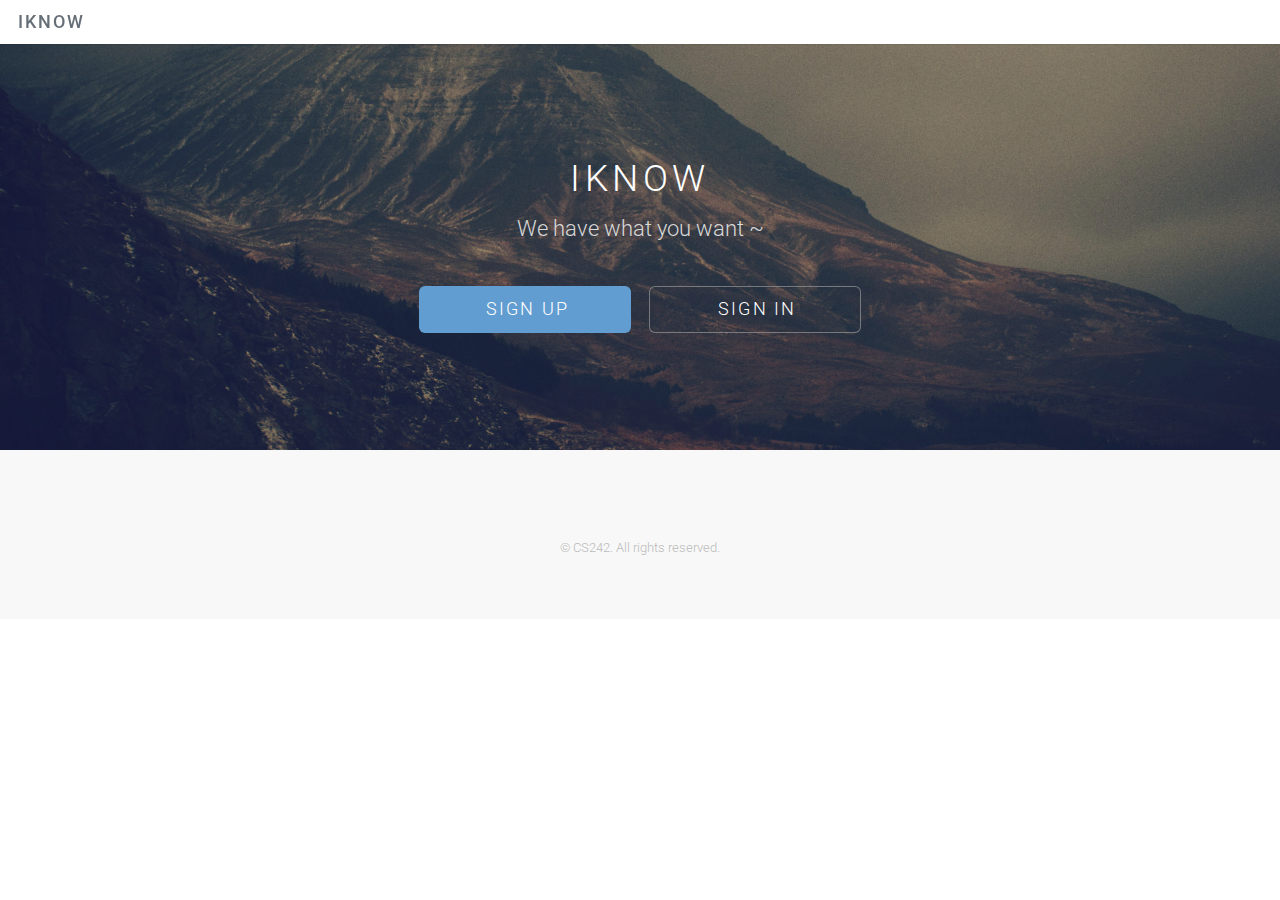
<file: front_end/index.html>
<!DOCTYPE HTML>
<html>
	<head>
		<title>Iknow</title>
		<meta http-equiv="content-type" content="text/html; charset=utf-8" />
		<meta name="description" content="" />
		<meta name="keywords" content="" />
		<script src="js/jquery.min.js"></script>
		<script src="js/skel.min.js"></script>
		<script src="js/skel-layers.min.js"></script>
		<script src="js/init.js"></script>
        <noscript>
			<link rel="stylesheet" href="css/skel.css" />
			<link rel="stylesheet" href="css/style.css" />
			<link rel="stylesheet" href="css/style-xlarge.css" />
		</noscript>
	</head>
    <header id="header" class="skel-layers-fixed">
        <h1><a href="#">IKNOW</a></h1>
    </header>

	<body id="top">
		<!-- Banner -->
			<section id="banner">
				<div class="inner">
					<h2>Iknow</h2>
					<p>We have what you want ~ </p>
					<ul class="actions">
						<li><a href="sign_up.php" class="button big special">Sign Up</a></li>
						<li><a href="sign_in.php" class="button big alt">Sign In</a></li>
					</ul>
				</div>
			</section>
		<!-- Footer -->
			<footer id="footer">
				<div class="container">
					<ul class="copyright">
						<li>&copy; CS242. All rights reserved.</li>
					</ul>
				</div>
			</footer>

	</body>
</html>
</file>
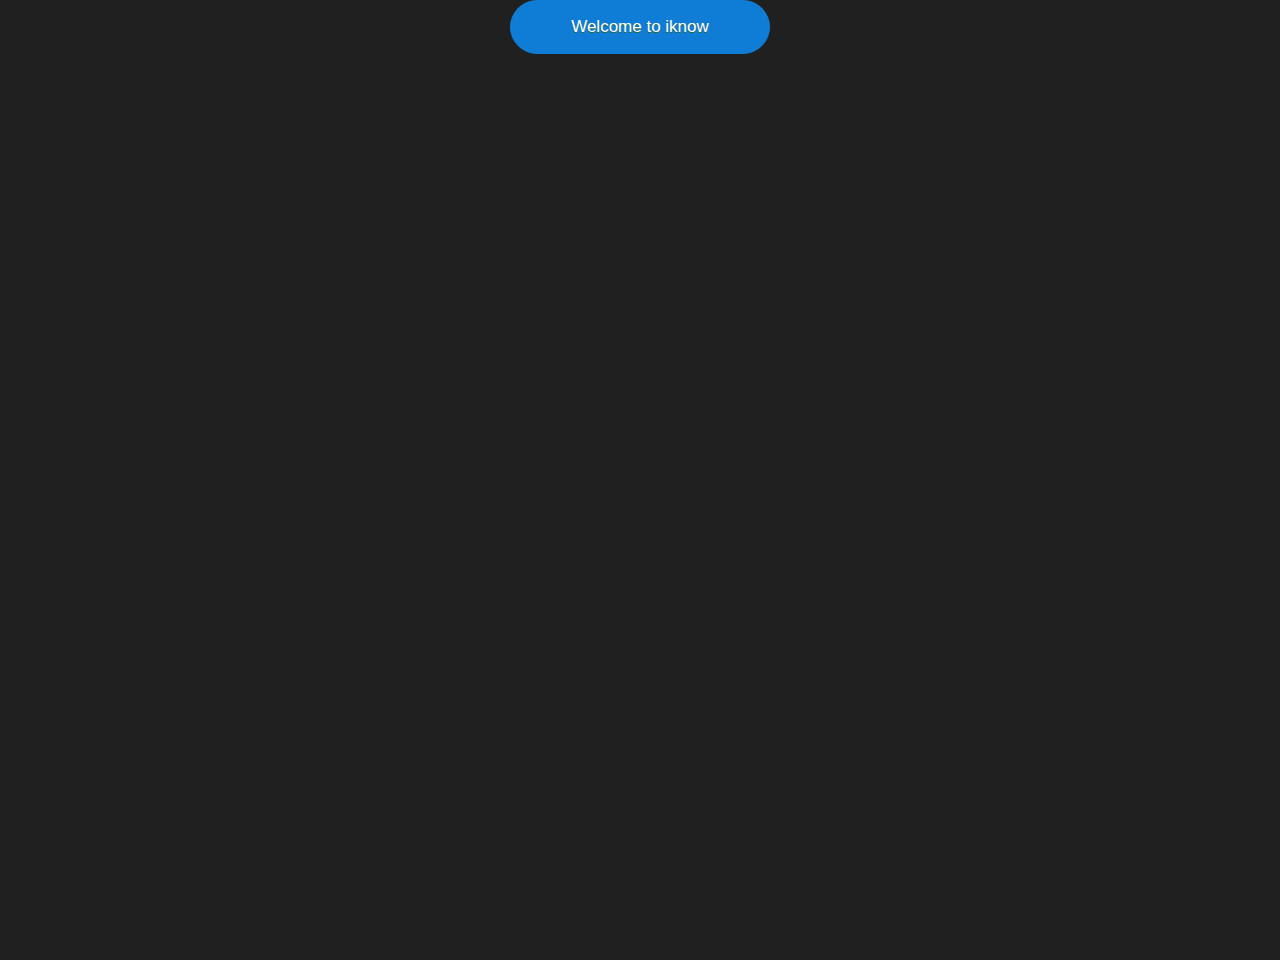
<file: front_end/test.html>
<!DOCTYPE html>
<html>
<head>
    <link rel="stylesheet" type="text/css" href="css/cool.css">
</head>
<body>
    <video id="full_screen" width="320" height="240" autoplay loop muted>
        <source src="http://video-js.zencoder.com/oceans-clip.mp4" type="video/mp4">
    </video>

    <div id="center_d" align="center" style="width:100%">
        <a href="#" id="myButton">Welcome to iknow</a>
    </div>

</body>

</html>
</file>
<file: front_end/css/style-xlarge.css>
/*
	Ion by TEMPLATED
	templated.co @templatedco
	Released for free under the Creative Commons Attribution 3.0 license (templated.co/license)
*/

/* Basic */

	body, input, select, textarea {
		font-size: 12pt;
	}

/* Banner */

	#banner {
		padding: 9em 0;
	}
</file>
<file: front_end/css/cool.css>
#full_screen {
    position: absolute;
    top: 0px;
    left: 0px;
    min-width: 100%;
    min-height: 100%;
    width: auto;
    height: auto;
    z-index: -1000;
    overflow: hidden;
}

#myButton {
    background-color:#0F7DD6;
    -moz-border-radius:28px;
    -webkit-border-radius:28px;
    border-radius:28px;
    border:1px solid #0F7DD6;
    display:inline-block;
    cursor:pointer;
    color:#ffffff;
    font-family:arial;
    font-size:17px;
    padding:16px 60px;
    text-decoration:none;
    text-shadow:0px 1px 0px #2f6627;
}
#myButton:hover {
    background-color:#5ec924;
}
#myButton:active {
    position:relative;
    top:1px;
}

#center_d {
    margin: auto;
    position: relative;
    top: 10; left: 0; bottom: 0; right: 0;
    z-index: 1;
}
    html, body
    {
        height: 100%;
    }
    
    body
    {
        margin: 0px;
        padding: 0px;
        background: #202020;
        font-family: 'Source Sans Pro', sans-serif;
        font-size: 12pt;
        font-weight: 300;
        color: #444444;
    }
    
    
    h1, h2, h3
    {
        margin: 0;
        padding: 0;
        font-weight: 600;
        color: #333333;
    }
    
    p, ol, ul
    {
        margin-top: 0;
    }
    
    ol, ul
    {
        padding: 0;
        list-style: none;
    }
    
    p
    {
        line-height: 180%;
    }
    
    strong
    {
    }
    
    a
    {
        color: #2980b9;
    }
    
    a:hover
    {
        text-decoration: none;
    }
    
    .container
    {
        overflow: hidden;
        margin: 0em auto;
        width: 1200px;
    }
    
/*********************************************************************************/
/* Image Style                                                                   */
/*********************************************************************************/

    .image
    {
        display: inline-block;
    }
    
    .image img
    {
        display: block;
        width: 100%;
    }
    
    .image-full
    {
        display: block;
        width: 100%;
        margin: 0 0 2em 0;
    }
    
    .image-left
    {
        float: left;
        margin: 0 2em 2em 0;
    }
    
    .image-centered
    {
        display: block;
        margin: 0 0 2em 0;
    }
    
    .image-centered img
    {
        margin: 0 auto;
        width: auto;
    }

/*********************************************************************************/
/* List Styles                                                                   */
/*********************************************************************************/

    ul.style1
    {
        margin: 0 auto;
        padding: 0;
        width: 80%;
        overflow: hidden;
        list-style: none;
        text-align: left;
        color: #6c6c6c
    }
    
    ul.style1 li
    {
        padding: 1.6em 0em 0em 0em;
        margin: 0 0 2.5em 0;
        border-top: 1px solid rgba(0,0,0,.1); 
    }
    
    ul.style1 li:first-child
    {
        border-top: none;
    }
    
    ul.style1 p
    {
        margin: 0;
    }
    
    ul.style1 a
    {
        display: block;
        text-decoration: none;
        color: #2D2D2D;
    }
    
    ul.style1 a:hover
    {
        text-decoration: underline;
    }
    
    ul.style1 h3
    {
        padding: 1em 0em 5px 0em;
        text-transform: uppercase;
        font-size: 1em;
        font-weight: 400;
    }
    
    ul.style1 .first
    {
        padding-top: 0;
        background: none;
    }
    
    ul.style1 .date
    {
        float: left;
        position: relative;
        width: 80px;
        height: 70px;
        margin: 0.5em 1.5em 0em 0.5em;
        padding: 1.5em 0em 1.5em 0em;
        box-shadow: 0px 0px 0px 5px rgba(255,255,255,0.1);
        line-height: normal;
        text-align: center;
        text-transform: uppercase;
        text-shadow: 0px 1px 0px rgba(0,0,0,.2);
        font-size: 1em;
        font-weight: 400;
        border-right: 1px solid rgba(0,0,0,.1); 
    }
    
    ul.style1 .date:after
    {
        content: '';
        display: block;
        position: absolute;
        left: 0;
        top: 0;
        width: 100%;
        height: 100%;
        border-radius: 6px;
    }
    
    ul.style1 .date b
    {
        margin: 0;
        padding: 0;
        display: block;
        margin-top: -5px;
        font-size: 1.8em;
        font-weight: 700;
    }
    
    ul.style1 .date a
    {
    }
    
    ul.style1 .date a:hover
    {
        text-decoration: none;
    }


/*********************************************************************************/
/* Social Icon Styles                                                            */
/*********************************************************************************/

    ul.contact
    {
        margin: 0;
        padding: 2em 0em 0em 0em;
        list-style: none;
    }
    
    ul.contact li
    {
        display: inline-block;
        padding: 0em 0.30em;
        font-size: 1em;
    }
    
    ul.contact li span
    {
        display: none;
        margin: 0;
        padding: 0;
    }
    
    ul.contact li a
    {
        color: #FFF;
    }
    
    ul.contact li a:before
    {
        display: inline-block;
        background: #3f3f3f;
        width: 40px;
        height: 40px;
        line-height: 40px;
        border-radius: 20px;
        text-align: center;
        color: #FFFFFF;
    }
    
    ul.contact li a.icon-twitter:before { background: #2DAAE4; }
    ul.contact li a.icon-facebook:before { background: #39599F; }
    ul.contact li a.icon-dribbble:before { background: #C4376B; }
    ul.contact li a.icon-tumblr:before { background: #31516A; }
    ul.contact li a.icon-rss:before { background: #F2600B; }

/*********************************************************************************/
/* Button Style                                                                  */
/*********************************************************************************/

    .button
    {
        display: inline-block;
        padding: 1em 3em 1em 2em;
        letter-spacing: 0.20em;
        text-decoration: none;
        text-transform: uppercase;
        font-weight: 400;
        font-size: 0.90em;
        color: #FFF;
    }
    
    .button:before
    {
        display: inline-block;
        background: #FFC31F;
        margin-right: 1em;
        width: 40px;
        height: 40px;
        line-height: 40px;
        border-radius: 20px;
        text-align: center;
        color: #272925;
    }
        
/*********************************************************************************/
/* 4-column                                                                      */
/*********************************************************************************/

    .box1,
    .box2,
    .box3,
    .box4
    {
        width: 235px;
    }
    
    .box1,
    .box2,
    .box3,
    {
        float: left;
        margin-right: 20px;
    }
    
    .box4
    {
        float: right;
    }
    
/*********************************************************************************/
/* 3-column                                                                      */
/*********************************************************************************/

    .boxA,
    .boxB,
    .boxC
    {
        width: 320px;
    }

    .boxA,
    .boxB,
    {
        float: left;
        margin-right: 20px;
    }
    
    .boxC
    {
        float: right;
    }

/*********************************************************************************/
/* 2-column                                                                      */
/*********************************************************************************/

    .tbox1,
    .tbox2
    {
        width: 575px;
    }
    
    .tbox1
    {
        float: left;
    }

    .tbox2
    {
        float: right;
    }

/*********************************************************************************/
/* Heading Titles                                                                */
/*********************************************************************************/

    .title
    {
        margin-bottom: 3em;
    }
    
    .title h2
    {
        text-transform: lowercase;
        font-size: 2.8em;
    }
    
    .title .byline
    {
        font-size: 1.3em;
        color: #6F6F6F;
    }
        
/*********************************************************************************/
/* Header                                                                        */
/*********************************************************************************/

    #header
    {
        position: relative;
        float: left;
        width: 300px;
        padding: 3em 0em;
    }

/*********************************************************************************/
/* Logo                                                                          */
/*********************************************************************************/

    #logo
    {
        text-align: center;
        margin-bottom: 4em;
    }
    
    #logo h1
    {
        display: block;
    }
    
    #logo a
    {
        text-decoration: none;
        color: #FFF;
    }
    
    #logo span
    {
        padding-right: 0.5em;
        text-transform: uppercase;
        font-size: 0.90em;
        color: rgba(255,255,255,0.3);
    }

    #logo span a
    {
        color: rgba(255,255,255,0.5);
    }
    
    #logo img
    {
        display: inline-block;
        margin-bottom: 1em;
        border-radius: 50%;
    }

/*********************************************************************************/
/* Menu                                                                          */
/*********************************************************************************/

    #menu
    {
    }
    
    #menu ul
    {
    }
    
    #menu li
    {
        border-top: 1px solid rgba(255,255,255,0.08);
    }
    
    #menu li a, #menu li span
    {
        display: block;
        padding: 2em 1.5em;
        text-align: center;
        text-decoration:  none;
        text-transform: uppercase;
        font-weight: 700;
        color: rgba(255,255,255,0.5);
    }
    
    #menu li:hover a, #menu li.active a, #menu li.active span
    {
    }
    
    #menu .current_page_item a
    {
        background: #2980b9;
        color: rgba(255,255,255,1);
    }
    
    #menu .icon
    {
    }

/*********************************************************************************/
/* Banner                                                                        */
/*********************************************************************************/

    #banner
    {
        margin-bottom: 4em;
    }

/*********************************************************************************/
/* Page                                                                          */
/*********************************************************************************/

    #page
    {
        background: #2a2a2a;
    }

/*********************************************************************************/
/* Main                                                                          */
/*********************************************************************************/

    #main
    {
        overflow: hidden;
        float: right;
        width: 800px;
        padding: 3em 50px 5em 50px;
        background: #FFF;
        border-top: 6px solid #2980b9;
        text-align: center;
    }

/*********************************************************************************/
/* Featured                                                                      */
/*********************************************************************************/

    #featured
    {
        overflow: hidden;
        margin-bottom: 3em;
        padding-top: 5em;
        border-top: 1px solid rgba(0,0,0,0.08);
    }

/*********************************************************************************/
/* Sidebar                                                                       */
/*********************************************************************************/

    #sidebar
    {
    }

/*********************************************************************************/
/* Footer                                                                        */
/*********************************************************************************/

    #footer
    {
    }

/*********************************************************************************/
/* Copyright                                                                     */
/*********************************************************************************/

    #copyright
    {
        overflow: hidden;
        padding: 5em 0em;
        border-top: 1px solid rgba(0,0,0,0.08);
    }
    
    #copyright span
    {
        display: block;
        letter-spacing: 0.20em;
        line-height: 2.5em;
        text-align: center;
        text-transform: uppercase;
        font-size: 0.80em;
        color: rgba(0,0,0,0.7);
    }
    
    #copyright a
    {
        text-decoration: none;
        color: rgba(0,0,0,0.9);
    }

    .fa
    {
        display: block;
        color: #000;
        background: red;
    }
</file>
<file: front_end/css/skel.css>
/* Resets (http://meyerweb.com/eric/tools/css/reset/ | v2.0 | 20110126 | License: none (public domain)) */

	html,body,div,span,applet,object,iframe,h1,h2,h3,h4,h5,h6,p,blockquote,pre,a,abbr,acronym,address,big,cite,code,del,dfn,em,img,ins,kbd,q,s,samp,small,strike,strong,sub,sup,tt,var,b,u,i,center,dl,dt,dd,ol,ul,li,fieldset,form,label,legend,table,caption,tbody,tfoot,thead,tr,th,td,article,aside,canvas,details,embed,figure,figcaption,footer,header,hgroup,menu,nav,output,ruby,section,summary,time,mark,audio,video{margin:0;padding:0;border:0;font-size:100%;font:inherit;vertical-align:baseline;}article,aside,details,figcaption,figure,footer,header,hgroup,menu,nav,section{display:block;}body{line-height:1;}ol,ul{list-style:none;}blockquote,q{quotes:none;}blockquote:before,blockquote:after,q:before,q:after{content:'';content:none;}table{border-collapse:collapse;border-spacing:0;}body{-webkit-text-size-adjust:none}

/* Box Model */

	*, *:before, *:after {
		-moz-box-sizing: border-box;
		-webkit-box-sizing: border-box;
		box-sizing: border-box;
	}

/* Container */

	body {
		/* min-width: (containers) */
		min-width: 1200px;
	}

	.container {
		margin-left: auto;
		margin-right: auto;
		
		/* width: (containers) */
		width: 1200px;
	}

	/* Modifiers */
	
		.container.small {
			/* width: (containers) * 0.75; */
			width: 900px;
		}

		.container.big {
			width: 100%;

			/* max-width: (containers) * 1.25; */
			max-width: 1500px;

			/* min-width: (containers); */
			min-width: 1200px;
		}

/* Grid */

	.\31 2u { width: 100% }
	.\31 1u { width: 91.6666666667% }
	.\31 0u { width: 83.3333333333% }
	.\39 u { width: 75% }
	.\38 u { width: 66.6666666667% }
	.\37 u { width: 58.3333333333% }
	.\36 u { width: 50% }
	.\35 u { width: 41.6666666667% }
	.\34 u { width: 33.3333333333% }
	.\33 u { width: 25% }
	.\32 u { width: 16.6666666667% }
	.\31 u { width: 8.3333333333% }
	.\-11u { margin-left: 91.6666666667% }
	.\-10u { margin-left: 83.3333333333% }
	.\-9u { margin-left: 75% }
	.\-8u { margin-left: 66.6666666667% }
	.\-7u { margin-left: 58.3333333333% }
	.\-6u { margin-left: 50% }
	.\-5u { margin-left: 41.6666666667% }
	.\-4u { margin-left: 33.3333333333% }
	.\-3u { margin-left: 25% }
	.\-2u { margin-left: 16.6666666667% }
	.\-1u { margin-left: 8.3333333333% }

	/* Rows */

		.row > * {
			float: left;
		}

		.row:after {
			content: '';
			display: block;
			clear: both;
			height: 0;
		}

		.row:first-child > * {
			padding-top: 0 !important;
		}

		.row.uniform > * > :first-child {
			margin-top: 0;
		}

		.row.uniform > * > :last-child {
			margin-bottom: 0;
		}

		/* Normal */

			.row > * {
				/* padding-left: (gutters.vertical) */
				padding-left: 4em;
			}

			.row + .row > * {
				/* padding: (gutters.horizontal) 0 0 (gutters.vertical) */
				padding: 0 0 0 4em;
			}

			.row {
				/* margin-left: -(gutters.vertical) */
				margin-left: -4em;
			}

			.row + .row.uniform > * {
				/* padding: (gutters.vertical) 0 0 (gutters.vertical) */
				padding: 4em 0 0 4em;
			}

		/* Flush */

			.row.flush > * {
				padding-left: 0;
			}

			.row + .row.flush > * {
				padding: 0;
			}

			.row.flush {
				margin-left: 0;
			}

			.row + .row.uniform.flush > * {
				padding: 0;
			}

		/* Quarter */

			.row.quarter > * {
				/* padding-left: (gutters.vertical * 0.25) */
				padding-left: 1em;
			}

			.row + .row.quarter > * {
				/* padding: (gutters.horizontal * 0.25) 0 0 (gutters.vertical * 0.25) */
				padding: 0 0 0 1em;
			}

			.row.quarter {
				/* margin-left: -(gutters.vertical * 0.25) */
				margin-left: -1em;
			}

			.row + .row.uniform.quarter > * {
				/* padding: (gutters.vertical * 0.25) 0 0 (gutters.vertical * 0.25) */
				padding: 1em 0 0 1em;
			}

		/* Half */

			.row.half > * {
				/* padding-left: (gutters.vertical * 0.5) */
				padding-left: 2em;
			}

			.row + .row.half > * {
				/* padding: (gutters.horizontal * 0.5) 0 0 (gutters.vertical * 0.5) */
				padding: 0 0 0 2em;
			}

			.row.half {
				/* margin-left: -(gutters.vertical * 0.5) */
				margin-left: -2em;
			}

			.row + .row.uniform.half > * {
				/* padding: (gutters.vertical * 0.5) 0 0 (gutters.vertical * 0.5) */
				padding: 2em 0 0 2em;
			}

		/* One and (a) Half */

			.row.oneandhalf > * {
				/* padding-left: (gutters.vertical * 1.5) */
				padding-left: 6em;
			}

			.row + .row.oneandhalf > * {
				/* padding: (gutters.horizontal * 1.5) 0 0 (gutters.vertical * 1.5) */
				padding: 0 0 0 6em;
			}

			.row.oneandhalf {
				/* margin-left: -(gutters.vertical * 1.5) */
				margin-left: -6em;
			}

			.row + .row.uniform.oneandhalf > * {
				/* padding: (gutters.vertical * 1.5) 0 0 (gutters.vertical * 1.5) */
				padding: 6em 0 0 6em;
			}

		/* Double */

			.row.double > * {
				/* padding-left: (gutters.vertical * 2) */
				padding-left: 8em;
			}

			.row + .row.double > * {
				/* padding: (gutters.horizontal * 2) 0 0 (gutters.vertical * 2) */
				padding: 0 0 0 8em;
			}

			.row.double {
				/* margin-left: -(gutters.vertical * 2) */
				margin-left: -8em;
			}

			.row + .row.uniform.double > * {
				/* padding: (gutters.vertical * 2) 0 0 (gutters.vertical * 2) */
				padding: 8em 0 0 8em;
			}
</file>
<file: front_end/css/style.css>
@charset "UTF-8";
@import url(font-awesome.min.css);
@import url("http://fonts.googleapis.com/css?family=Roboto:500,300");

/*
	Ion by TEMPLATED
	templated.co @templatedco
	Released for free under the Creative Commons Attribution 3.0 license (templated.co/license)
*/

/* Basic */

    video#home_page {
    position: fixed; right: 0; bottom: 0;
    min-width: 100%; min-height: 100%;
    width: auto; height: auto; z-index: -100;
    background: url("http://video-js.zencoder.com/oceans-clip.png") no-repeat;
    background-size: cover;
}

	body {
		background: #fff;
	}

	body, input, select, textarea {
		color: #555f66;
		font-family: "Roboto", Helvetica, sans-serif;
		font-size: 14pt;
		font-weight: 300;
		line-height: 1.75em;
	}

	a {
		color: #629DD1;
		text-decoration: underline;
	}

		a:hover {
			text-decoration: none;
		}

	strong, b {
		color: #666f77;
		font-weight: 500;
	}

	em, i {
		font-style: italic;
	}

	p {
		margin: 0 0 2em 0;
	}

	h1, h2, h3, h4, h5, h6 {
		color: #666f77;
		font-weight: 300;
		line-height: 1em;
		margin: 0 0 1em 0;
		text-transform: uppercase;
		letter-spacing: 0.125em;
	}

		h1 a, h2 a, h3 a, h4 a, h5 a, h6 a {
			color: inherit;
			text-decoration: none;
		}

	h2 {
		font-size: 1.5em;
		line-height: 1.5em;
	}

	h3 {
		font-size: 1.25em;
		line-height: 1.5em;
	}

	h4 {
		font-size: 1em;
		line-height: 1.5em;
	}

	h5 {
		font-size: 0.9em;
		line-height: 1.5em;
	}

	h6 {
		font-size: 0.7em;
		line-height: 1.5em;
	}

	sub {
		font-size: 0.8em;
		position: relative;
		top: 0.5em;
	}

	sup {
		font-size: 0.8em;
		position: relative;
		top: -0.5em;
	}

	hr {
		border: 0;
		border-bottom: solid 1px rgba(144, 144, 144, 0.25);
		margin: 3em 0;
	}

		hr.major {
			margin: 2em 0 5em 0;
		}

	blockquote {
		border-left: solid 4px rgba(144, 144, 144, 0.25);
		font-style: italic;
		margin: 0 0 2em 0;
		padding: 0.5em 0 0.5em 2em;
	}

	code {
		background: rgba(144, 144, 144, 0.075);
		border-radius: 6px;
		border: solid 1px rgba(144, 144, 144, 0.25);
		font-family: "Courier New", monospace;
		font-size: 0.9em;
		margin: 0 0.25em;
		padding: 0.25em 0.65em;
	}

	pre {
		-webkit-overflow-scrolling: touch;
		font-family: "Courier New", monospace;
		font-size: 0.9em;
		margin: 0 0 2em 0;
		overflow-x: auto;
	}

		pre code {
			display: block;
			line-height: 1.75em;
			padding: 1em 1.5em;
		}

	.align-left {
		text-align: left;
	}

	.align-center {
		text-align: center;
	}

	.align-right {
		text-align: right;
	}

/* Section/Article */

	section.special, article.special {
		text-align: center;
	}

	header p {
		color: #bbb;
		position: relative;
		margin: 0 0 1.5em 0;
	}

	header h2 + p {
		font-size: 1.25em;
		margin-top: -1em;
		line-height: 1.5em;
	}

	header h3 + p {
		font-size: 1.1em;
		margin-top: -0.85em;
		line-height: 1.5em;
	}

	header h4 + p,
	header h5 + p,
	header h6 + p {
		font-size: 0.9em;
		margin-top: -0.75em;
		line-height: 1.5em;
	}

	header.major {
		text-align: center;
		margin: 0 0 4em 0;
	}

		header.major h2 {
			font-size: 2em;
		}

		header.major h2 + p {
			font-size: 1.5em;
			margin: -1em 0 2em 0;
		}

/* Form */

	form {
		margin: 0 0 2em 0;
	}

	label {
		color: #666f77;
		display: block;
		font-size: 0.9em;
		font-weight: 500;
		margin: 0 0 1em 0;
	}

	input[type="text"],
	input[type="password"],
	input[type="email"],
	select,
	textarea {
		-moz-appearance: none;
		-webkit-appearance: none;
		-o-appearance: none;
		-ms-appearance: none;
		appearance: none;
		background: rgba(144, 144, 144, 0.075);
		border-radius: 6px;
		border: none;
		border: solid 1px rgba(144, 144, 144, 0.25);
		color: inherit;
		display: block;
		outline: 0;
		padding: 0 1em;
		text-decoration: none;
		width: 100%;
	}

		input[type="text"]:invalid,
		input[type="password"]:invalid,
		input[type="email"]:invalid,
		select:invalid,
		textarea:invalid {
			box-shadow: none;
		}

		input[type="text"]:focus,
		input[type="password"]:focus,
		input[type="email"]:focus,
		select:focus,
		textarea:focus {
			border-color: #629DD1;
			box-shadow: 0 0 0 1px #629DD1;
		}

	.select-wrapper {
		text-decoration: none;
		display: block;
		position: relative;
	}

		.select-wrapper:before {
			content: "";
			-moz-osx-font-smoothing: grayscale;
			-webkit-font-smoothing: antialiased;
			font-family: FontAwesome;
			font-style: normal;
			font-weight: normal;
			text-transform: none !important;
		}

		.select-wrapper:before {
			color: rgba(144, 144, 144, 0.25);
			display: block;
			height: 2.75em;
			line-height: 2.75em;
			pointer-events: none;
			position: absolute;
			right: 0;
			text-align: center;
			top: 0;
			width: 2.75em;
		}

		.select-wrapper select::-ms-expand {
			display: none;
		}

	input[type="text"],
	input[type="password"],
	input[type="email"],
	select {
		height: 2.75em;
	}

	textarea {
		padding: 0.75em 1em;
	}

	input[type="checkbox"],
	input[type="radio"] {
		-moz-appearance: none;
		-webkit-appearance: none;
		-o-appearance: none;
		-ms-appearance: none;
		appearance: none;
		display: block;
		float: left;
		margin-right: -2em;
		opacity: 0;
		width: 1em;
		z-index: -1;
	}

		input[type="checkbox"] + label,
		input[type="radio"] + label {
			text-decoration: none;
			color: #555f66;
			cursor: pointer;
			display: inline-block;
			font-size: 1em;
			font-weight: 300;
			padding-left: 2.4em;
			padding-right: 0.75em;
			position: relative;
		}

			input[type="checkbox"] + label:before,
			input[type="radio"] + label:before {
				-moz-osx-font-smoothing: grayscale;
				-webkit-font-smoothing: antialiased;
				font-family: FontAwesome;
				font-style: normal;
				font-weight: normal;
				text-transform: none !important;
			}

			input[type="checkbox"] + label:before,
			input[type="radio"] + label:before {
				background: rgba(144, 144, 144, 0.075);
				border-radius: 6px;
				border: solid 1px rgba(144, 144, 144, 0.25);
				content: '';
				display: inline-block;
				height: 1.65em;
				left: 0;
				line-height: 1.58125em;
				position: absolute;
				text-align: center;
				top: 0;
				width: 1.65em;
			}

		input[type="checkbox"]:checked + label:before,
		input[type="radio"]:checked + label:before {
			background: #192024;
			border-color: #192024;
			color: #ffffff;
			content: '\f00c';
		}

		input[type="checkbox"]:focus + label:before,
		input[type="radio"]:focus + label:before {
			border-color: #629DD1;
			box-shadow: 0 0 0 1px #629DD1;
		}

	input[type="checkbox"] + label:before {
		border-radius: 6px;
	}

	input[type="radio"] + label:before {
		border-radius: 100%;
	}

	::-webkit-input-placeholder {
		color: #bbb !important;
		opacity: 1.0;
	}

	:-moz-placeholder {
		color: #bbb !important;
		opacity: 1.0;
	}

	::-moz-placeholder {
		color: #bbb !important;
		opacity: 1.0;
	}

	:-ms-input-placeholder {
		color: #bbb !important;
		opacity: 1.0;
	}

	.formerize-placeholder {
		color: #bbb !important;
		opacity: 1.0;
	}

/* Box */

	.box {
		border-radius: 6px;
		border: solid 1px rgba(144, 144, 144, 0.25);
		margin-bottom: 2em;
		padding: 3em 2em;
	}

		.box > :last-child,
		.box > :last-child > :last-child,
		.box > :last-child > :last-child > :last-child {
			margin-bottom: 0;
		}

		.box.alt {
			border: 0;
			border-radius: 0;
			padding: 0;
		}

/* Icon */

	.icon {
		text-decoration: none;
		border-bottom: none;
		position: relative;
	}

		.icon:before {
			-moz-osx-font-smoothing: grayscale;
			-webkit-font-smoothing: antialiased;
			font-family: FontAwesome;
			font-style: normal;
			font-weight: normal;
			text-transform: none !important;
		}

		.icon > .label {
			display: none;
		}

		.icon.major {
			display: inline-block;
			margin: 0 0 1.25em 0;
			color: #ffffff;
			background: #629DD1;
			width: 3em;
			height: 3em;
			font-size: 2em;
			text-align: center;
			line-height: 3em;
			border-radius: 100%;
			box-shadow: 0 0 0 10px #fff, 0 0 0 11px rgba(144, 144, 144, 0.25);
		}

/* Image */

	.image {
		border-radius: 6px;
		border: 0;
		display: inline-block;
		position: relative;
	}

		.image img {
			border-radius: 6px;
			display: block;
		}

		.image.left {
			float: left;
			padding: 0 1.5em 1em 0;
			top: 0.25em;
		}

		.image.right {
			float: right;
			padding: 0 0 1em 1.5em;
			top: 0.25em;
		}

		.image.fit {
			display: block;
			margin: 0 0 2em 0;
			width: 100%;
		}

			.image.fit img {
				display: block;
				width: 100%;
			}

/* List */

	ol {
		list-style: decimal;
		margin: 0 0 2em 0;
		padding-left: 1.25em;
	}

		ol li {
			padding-left: 0.25em;
		}

	ul {
		list-style: disc;
		margin: 0 0 2em 0;
		padding-left: 1em;
	}

		ul li {
			padding-left: 0.5em;
		}

		ul.alt {
			list-style: none;
			padding-left: 0;
		}

			ul.alt li {
				border-top: solid 1px rgba(144, 144, 144, 0.25);
				padding: 0.5em 0;
			}

				ul.alt li:first-child {
					border-top: 0;
					padding-top: 0;
				}

		ul.icons {
			cursor: default;
			list-style: none;
			padding-left: 0;
		}

			ul.icons li {
				display: inline-block;
				padding: 0 1.25em 0 0;
			}

				ul.icons li:last-child {
					padding-right: 0;
				}

				ul.icons li .icon:before {
					font-size: 1.5em;
				}

		ul.actions {
			cursor: default;
			list-style: none;
			padding-left: 0;
		}

			ul.actions li {
				display: inline-block;
				padding: 0 1em 0 0;
				vertical-align: middle;
			}

				ul.actions li:last-child {
					padding-right: 0;
				}

			ul.actions.small li {
				padding: 0 0.5em 0 0;
			}

			ul.actions.vertical li {
				display: block;
				padding: 1em 0 0 0;
			}

				ul.actions.vertical li:first-child {
					padding-top: 0;
				}

				ul.actions.vertical li > * {
					margin-bottom: 0;
				}

			ul.actions.vertical.small li {
				padding: 0.5em 0 0 0;
			}

				ul.actions.vertical.small li:first-child {
					padding-top: 0;
				}

			ul.actions.fit {
				display: table;
				margin-left: -1em;
				padding: 0;
				table-layout: fixed;
				width: calc(100% + 1em);
			}

				ul.actions.fit li {
					display: table-cell;
					padding: 0 0 0 1em;
				}

					ul.actions.fit li > * {
						margin-bottom: 0;
					}

				ul.actions.fit.small {
					margin-left: -0.5em;
					width: calc(100% + 0.5em);
				}

					ul.actions.fit.small li {
						padding: 0 0 0 0.5em;
					}

	dl {
		margin: 0 0 2em 0;
	}

/* Table */

	.table-wrapper {
		-webkit-overflow-scrolling: touch;
		overflow-x: auto;
	}

	table {
		margin: 0 0 2em 0;
		width: 100%;
	}

		table tbody tr {
			border: solid 1px rgba(144, 144, 144, 0.25);
			border-left: 0;
			border-right: 0;
		}

			table tbody tr:nth-child(2n + 1) {
				background-color: rgba(144, 144, 144, 0.075);
			}

		table td {
			padding: 0.75em 0.75em;
		}

		table th {
			color: #666f77;
			font-size: 0.9em;
			font-weight: 500;
			padding: 0 0.75em 0.75em 0.75em;
			text-align: left;
		}

		table thead {
			border-bottom: solid 2px rgba(144, 144, 144, 0.25);
		}

		table tfoot {
			border-top: solid 2px rgba(144, 144, 144, 0.25);
		}

		table.alt {
			border-collapse: separate;
		}

			table.alt tbody tr td {
				border: solid 1px rgba(144, 144, 144, 0.25);
				border-left-width: 0;
				border-top-width: 0;
			}

				table.alt tbody tr td:first-child {
					border-left-width: 1px;
				}

			table.alt tbody tr:first-child td {
				border-top-width: 1px;
			}

			table.alt thead {
				border-bottom: 0;
			}

			table.alt tfoot {
				border-top: 0;
			}

/* Button */

	input[type="submit"],
	input[type="reset"],
	input[type="button"],
	.button {
		-moz-appearance: none;
		-webkit-appearance: none;
		-o-appearance: none;
		-ms-appearance: none;
		appearance: none;
		-moz-transition: background-color 0.2s ease-in-out, color 0.2s ease-in-out;
		-webkit-transition: background-color 0.2s ease-in-out, color 0.2s ease-in-out;
		-o-transition: background-color 0.2s ease-in-out, color 0.2s ease-in-out;
		-ms-transition: background-color 0.2s ease-in-out, color 0.2s ease-in-out;
		transition: background-color 0.2s ease-in-out, color 0.2s ease-in-out;
		background-color: #192024;
		border-radius: 6px;
		border: 0;
		color: #ffffff !important;
		cursor: pointer;
		display: inline-block;
		font-weight: 300;
		text-transform: uppercase;
		letter-spacing: 0.125em;
		font-size: 0.9em;
		height: 2.85em;
		line-height: 2.85em;
		padding: 0 1.75em;
		text-align: center;
		text-decoration: none;
		white-space: nowrap;
		text-indent: 0.25em;
	}

		input[type="submit"]:hover,
		input[type="reset"]:hover,
		input[type="button"]:hover,
		.button:hover {
			background-color: #232d33;
		}

		input[type="submit"]:active,
		input[type="reset"]:active,
		input[type="button"]:active,
		.button:active {
			background-color: #0f1315;
		}

		input[type="submit"].icon,
		input[type="reset"].icon,
		input[type="button"].icon,
		.button.icon {
			padding-left: 1.35em;
		}

			input[type="submit"].icon:before,
			input[type="reset"].icon:before,
			input[type="button"].icon:before,
			.button.icon:before {
				margin-right: 0.5em;
			}

		input[type="submit"].fit,
		input[type="reset"].fit,
		input[type="button"].fit,
		.button.fit {
			display: block;
			margin: 0 0 1em 0;
			width: 100%;
		}

		input[type="submit"].small,
		input[type="reset"].small,
		input[type="button"].small,
		.button.small {
			font-size: 0.7em;
		}

		input[type="submit"].big,
		input[type="reset"].big,
		input[type="button"].big,
		.button.big {
			font-size: 1.2em;
			height: 2.65em;
			line-height: 2.65em;
		}

		input[type="submit"].alt,
		input[type="reset"].alt,
		input[type="button"].alt,
		.button.alt {
			background-color: transparent;
			box-shadow: inset 0 0 0 1px rgba(144, 144, 144, 0.25);
			color: #666f77 !important;
		}

			input[type="submit"].alt:hover,
			input[type="reset"].alt:hover,
			input[type="button"].alt:hover,
			.button.alt:hover {
				background-color: rgba(144, 144, 144, 0.075);
			}

			input[type="submit"].alt:active,
			input[type="reset"].alt:active,
			input[type="button"].alt:active,
			.button.alt:active {
				background-color: rgba(144, 144, 144, 0.2);
			}

			input[type="submit"].alt.icon:before,
			input[type="reset"].alt.icon:before,
			input[type="button"].alt.icon:before,
			.button.alt.icon:before {
				color: #bbb;
			}

		input[type="submit"].special,
		input[type="reset"].special,
		input[type="button"].special,
		.button.special {
			background-color: #629DD1;
			color: #ffffff !important;
		}

			input[type="submit"].special:hover,
			input[type="reset"].special:hover,
			input[type="button"].special:hover,
			.button.special:hover {
				background-color: #76a9d7;
			}

			input[type="submit"].special:active,
			input[type="reset"].special:active,
			input[type="button"].special:active,
			.button.special:active {
				background-color: #4e91cb;
			}

		input[type="submit"].disabled, input[type="submit"]:disabled,
		input[type="reset"].disabled,
		input[type="reset"]:disabled,
		input[type="button"].disabled,
		input[type="button"]:disabled,
		.button.disabled,
		.button:disabled {
			background-color: #555f66 !important;
			box-shadow: inset 0 -0.15em 0 0 rgba(0, 0, 0, 0.15);
			color: #fff !important;
			cursor: default;
			opacity: 0.25;
		}

/* Wrapper */

	.wrapper {
		padding: 6em 0 4em 0;
	}

		.wrapper.style1 {
			background: #fff;
			color: #555f66;
		}

		.wrapper.style2 {
			background: #192024;
			color: #c5c7c8;
		}

			.wrapper.style2 h2, .wrapper.style2 h3, .wrapper.style2 h4, .wrapper.style2 h5, .wrapper.style2 h6 {
				color: #ffffff;
			}

			.wrapper.style2 header p {
				color: #a3a5a7;
			}

			.wrapper.style2 .button.alt {
				box-shadow: inset 0 0 0 1px rgba(144, 144, 144, 0.75);
				color: #ffffff !important;
			}

				.wrapper.style2 .button.alt:hover {
					background-color: rgba(144, 144, 144, 0.275);
				}

				.wrapper.style2 .button.alt:active {
					background-color: rgba(144, 144, 144, 0.4);
				}

				.wrapper.style2 .button.alt.icon:before {
					color: #a3a5a7;
				}

/* Header */

	#skel-layers-wrapper {
		padding-top: 3em;
	}

	#header {
		background: #fff;
		color: #555f66;
		cursor: default;
		height: 3em;
		left: 0;
		line-height: 3em;
		position: fixed;
		top: 0;
		width: 100%;
		z-index: 10000;
		box-shadow: 0 0 0.1em 0 rgba(0, 0, 0, 0.25);
	}

		#header h1 {
			color: #666f77;
			font-weight: 500;
			height: inherit;
			left: 1.25em;
			line-height: inherit;
			margin: 0;
			padding: 0;
			position: absolute;
			top: 0;
		}

			#header h1 a {
				font-size: 1.25em;
			}

		#header nav {
			height: inherit;
			line-height: inherit;
			position: absolute;
			right: 1.25em;
			top: 0;
			vertical-align: middle;
		}

			#header nav > ul {
				list-style: none;
				margin: 0;
				padding-left: 0;
			}

				#header nav > ul > li {
					border-radius: 6px;
					display: inline-block;
					margin-left: 2em;
					padding-left: 0;
				}

					#header nav > ul > li a {
						-moz-transition: color 0.2s ease-in-out;
						-webkit-transition: color 0.2s ease-in-out;
						-o-transition: color 0.2s ease-in-out;
						-ms-transition: color 0.2s ease-in-out;
						transition: color 0.2s ease-in-out;
						color: #555f66;
						display: inline-block;
						text-decoration: none;
					}

						#header nav > ul > li a:hover {
							color: #629DD1;
						}

					#header nav > ul > li:first-child {
						margin-left: 0;
					}

					#header nav > ul > li .button {
						height: 2.25em;
						line-height: 2.25em;
						margin-bottom: 0;
						padding: 0 1em;
						position: relative;
						top: -0.075em;
						vertical-align: middle;
					}

		#header .container {
			position: relative;
		}

			#header .container h1 {
				left: 0;
			}

			#header .container nav {
				right: 0;
			}

/* Banner */

	#banner {
		background-color: #666666;
		background-image: url("../images/banner.jpg");
		background-size: cover;
		background-position: center center;
		background-repeat: no-repeat;
		color: #d8d8d8;
		padding: 14em 0;
		text-align: center;
		position: relative;
	}

		#banner:before {
			content: '';
			position: absolute;
			left: 0;
			top: 0;
			width: 100%;
			height: 100%;
			background: rgba(64, 72, 80, 0.25);
		}

		#banner .inner {
			position: relative;
			z-index: 1;
		}

			#banner .inner :last-child {
				margin-bottom: 0;
			}

		#banner h2, #banner h3, #banner h4, #banner h5, #banner h6 {
			color: #ffffff;
		}

		#banner .button.alt {
			box-shadow: inset 0 0 0 1px rgba(144, 144, 144, 0.75);
			color: #ffffff !important;
		}

			#banner .button.alt:hover {
				background-color: rgba(144, 144, 144, 0.275);
			}

			#banner .button.alt:active {
				background-color: rgba(144, 144, 144, 0.4);
			}

			#banner .button.alt.icon:before {
				color: #c1c1c1;
			}

		#banner .button {
			min-width: 12em;
		}

		#banner h2 {
			font-size: 3.5em;
			line-height: 1em;
			margin: 0 0 0.5em 0;
			padding: 0;
		}

		#banner p {
			font-size: 1.5em;
			margin-bottom: 2em;
		}

			#banner p a {
				color: #ffffff;
				text-decoration: none;
			}

/* Footer */

	#footer {
		background: #f8f8f8;
		padding: 4em 0 6em 0;
	}

		#footer a {
			color: inherit;
		}

		#footer .copyright {
			color: #bbb;
			font-size: 0.9em;
			margin: 2em 0 0 0;
			padding: 0;
			text-align: center;
		}

			#footer .copyright li {
				border-left: solid 1px rgba(144, 144, 144, 0.25);
				display: inline-block;
				list-style: none;
				margin-left: 1.5em;
				padding-left: 1.5em;
			}

				#footer .copyright li:first-child {
					border-left: 0;
					margin-left: 0;
					padding-left: 0;
				}

		#footer .icons a {
			color: #bbb;
		}
</file>
